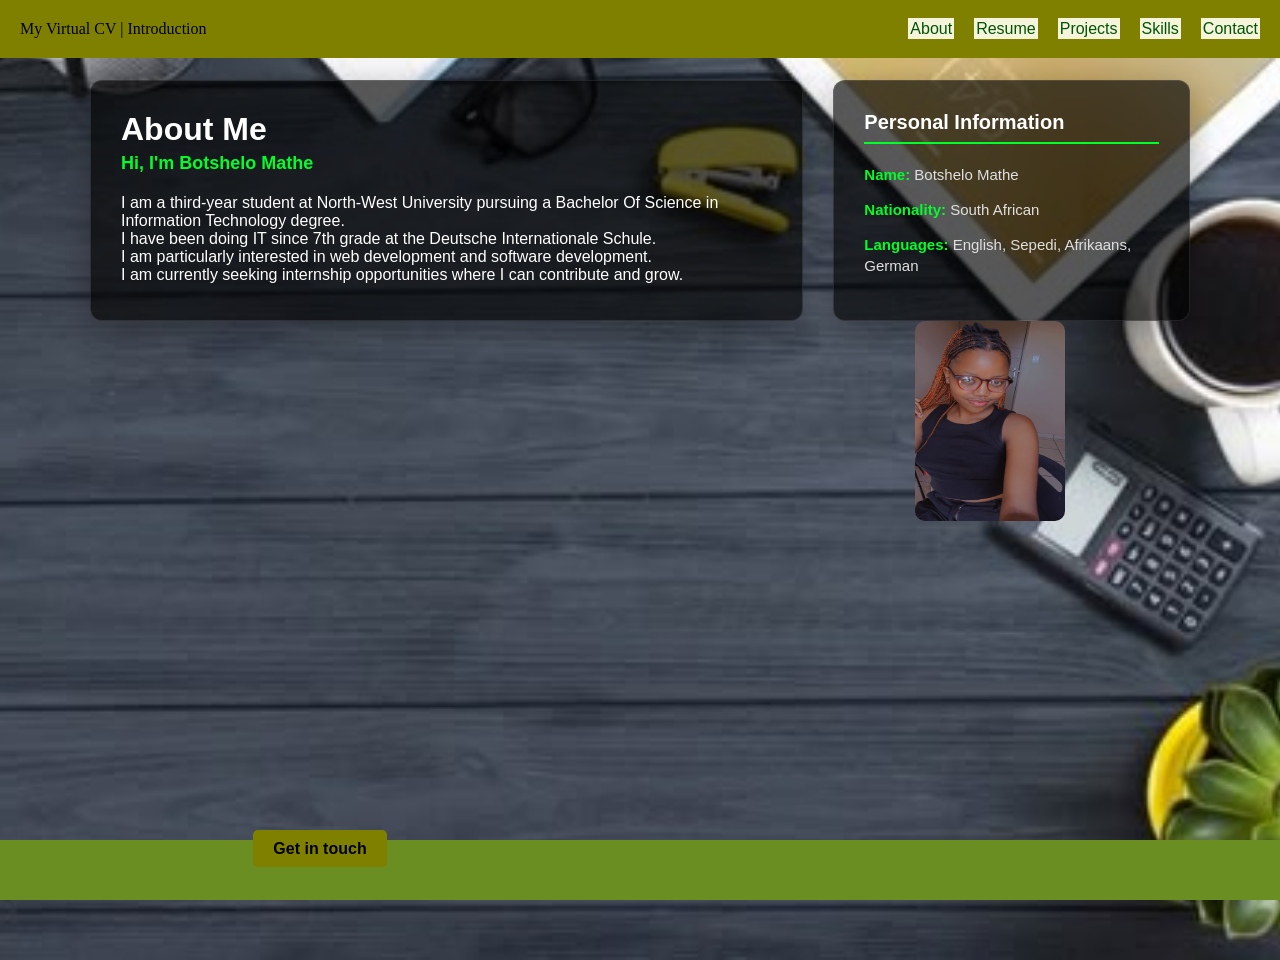
<file: index.html>
<!DOCTYPE html>
<html>
    <head>
        <title> My Virtual CV|Portfolio</title>
        <link rel = "stylesheet" href = "indexStyle.css"/>

    </head>
    <body>
         <header>
            <nav class = "navbar">
                <div class = "Logo">My Virtual CV | Introduction</div>
                <ul class = "nav-links">
                    <li><a href="index.html">About</a></li>
                    <li><a href="resume.html">Resume</a></li>
                    <li><a href = "projects.html">Projects</a></li>
                    <li><a href="skills.html">Skills</a></li>
                    <li><a href="contact.html">Contact</a></li>
                </ul>
            </nav>
        </header>

        <main class = "about-grid">
            <sectiion class = "profile-card">
                <h1>About Me</h1>
                <h3>Hi, I'm Botshelo Mathe</h3>

                <div class = "portfolio-bio">
                    <p>I am a third-year student at North-West University pursuing a Bachelor Of Science in Information Technology degree.</p>
                    <p>I have been doing IT since 7th grade at the Deutsche Internationale Schule.</p>
                    <p>I am particularly interested in web development and software development.</p>
                    <p>I am currently seeking internship opportunities where I can contribute and grow.</p>
                </div>
            </sectiion>

            <section class = "info-card">
                <h2>Personal Information</h2>
                <ul class="info-details-list">
                    <li><strong>Name:</strong> Botshelo Mathe</li>
                    <li><strong>Nationality:</strong> South African</li>
                    <li><strong>Languages:</strong> English, Sepedi, Afrikaans, German</li>
                </ul>
            </section>
        </main>

        <div class = "tabs-bottom">
            <li><a href = "contact.html" class = "button">Get in touch</a></li>
        </div>
        
       
        
        <img src = "botshelo.jpeg" height = "200" width = "150"/>
    </body>
</html>
</file>
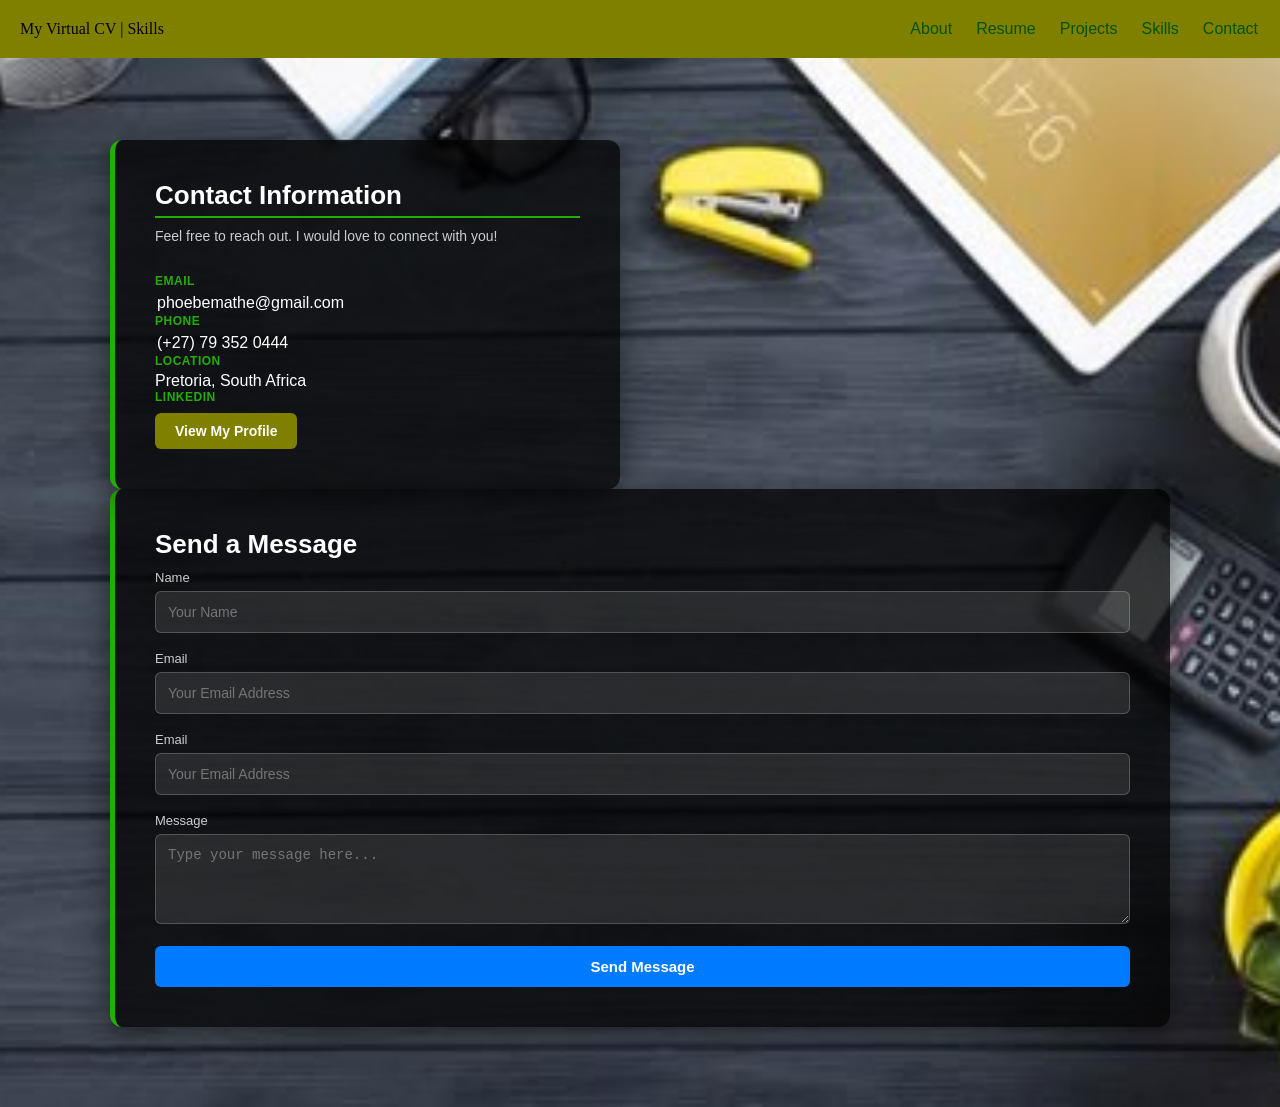
<file: contact.html>
<!DOCTYPE html>
<html>
    <head>
        <title> My Virtual CV|Portfolio</title>
        <link rel = "stylesheet" href = "contactStyle.css"/>
    </head>
    <body>
        <header>
            <nav class = "navbar">
                <div class = "Logo">My Virtual CV | Skills</div>
                <ul class = "nav-links">
                    <li><a href="index.html">About</a></li>
                    <li><a href="resume.html">Resume</a></li>
                    <li><a href = "projects.html">Projects</a></li>
                    <li><a href="skills.html">Skills</a></li>
                    <li><a href="contact.html">Contact</a></li>
                </ul>
            </nav>
        </header>
        
        <main class = "contact-container">
            <div class = "contact-grid">
                <section class="contact-card">
                    <h1>Contact Information</h1>
                    <p class="subtitle">Feel free to reach out. I would love to connect with you!</p>

                    <div class = "info-links">
                        <div class = "info-item">
                            <span class = "label">Email</span>
                            <a href="mailto:phoebemathe@gmail.com" class="value">phoebemathe@gmail.com</a>
                        </div>
                    </div>
      
                    <div class="info-item">
                        <span class="label">Phone</span>
                        <a href="tel:+27793520444" class="value">(+27) 79 352 0444</a>
                    </div>

                    <div class="info-item">
                        <span class="label">Location</span>
                        <span class="value">Pretoria, South Africa</span>
                    </div>

                    <div class="info-item">
                        <span class="label">LinkedIn</span>
                        <a href="https://www.linkedin.com/in/botshelo-mathe-242131301" target="_blank" class="linkedin-btn">View My Profile</a>
                    </div>
                </div>
            </section>

            <section class="contact-form-card">
                <h2>Send a Message</h2>
                
                <form>
                    <div class="form-group">
                        <label>Name</label>
                        <input type="text" placeholder="Your Name" required>
                    </div>
                    
                    <div class="form-group">
                        <label>Email</label>
                        <input type="email" placeholder="Your Email Address" required>
                    </div>
                    
                    <div class="form-group">
                        <label>Email</label>
                        <input type="email" placeholder="Your Email Address" required>
                    </div>
                    
                    <div class="form-group">
                        <label>Message</label>
                        <textarea rows="4" placeholder="Type your message here..." required></textarea>
                    </div>
                    
                    <button type="submit" class="submit-btn">Send Message</button>
                </form>
            </section>

        </main>
    </body>
</html>
</file>
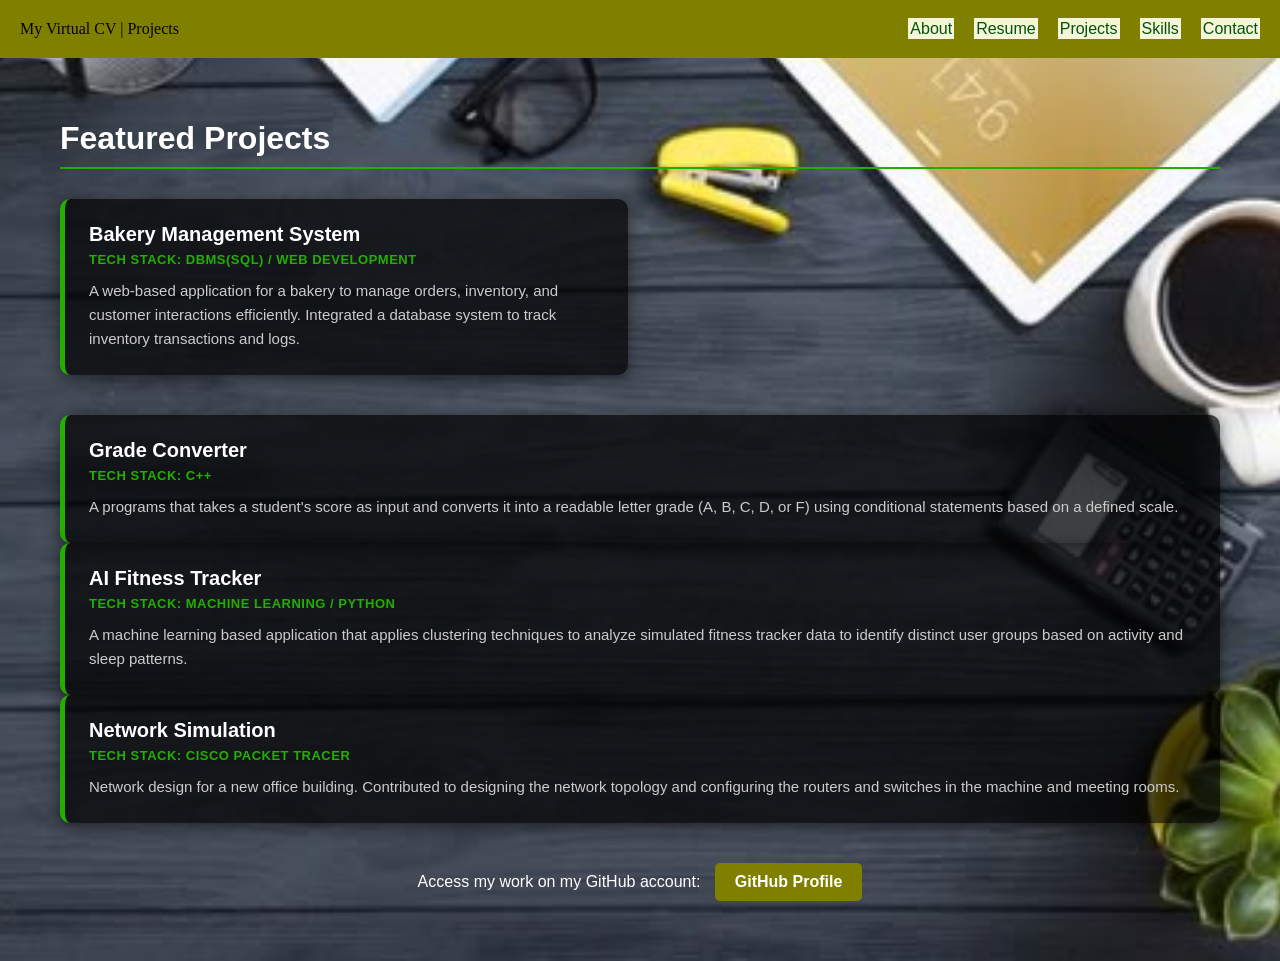
<file: projects.html>
<!DOCTYPE html>
<html>
    <head>
        <title> My Virtual CV|Portfolio</title>
        <link rel = "stylesheet" href = "projectsStyle.css"/>
    </head>
    <body>
        <header>
            <nav class = "navbar">
                <div class = "Logo">My Virtual CV | Projects</div>
                <ul class = "nav-links">
                    <li><a href="index.html">About</a></li>
                    <li><a href="resume.html">Resume</a></li>
                    <li><a href = "projects.html">Projects</a></li>
                    <li><a href="skills.html">Skills</a></li>
                    <li><a href="contact.html">Contact</a></li>
                </ul>
            </nav>
        </header>

        <main class = "projects-container">
            <h1>Featured Projects</h1>

            <div class ="projects-grid">
                <div class = "project-card">
                    <h3>Bakery Management System</h3>
                    <p class = "project-tech">Tech Stack: DBMS(SQL) / Web development</p>
                     <p class="project-desc">A web-based application for a bakery to manage orders, inventory, and customer interactions efficiently. Integrated a database system to track inventory transactions and logs.</p>
                </div>
            </div>

            <div class="project-card">
                <h3>Grade Converter</h3>
                <p class="project-tech">Tech Stack: C++</p>
                <p class="project-desc">A programs that takes a student's score as input and converts it into a readable letter grade (A, B, C, D, or F) using conditional statements based on a defined scale.</p>
            </div>

            <div class="project-card">
                <h3>AI Fitness Tracker</h3>
                <p class="project-tech">Tech Stack: Machine Learning / Python</p>
                <p class="project-desc">A machine learning based application that applies clustering techniques to analyze simulated fitness tracker data to identify distinct user groups based on activity and sleep patterns.</p>
            </div>

            <div class="project-card">
                <h3>Network Simulation</h3>
                <p class="project-tech">Tech Stack: Cisco Packet Tracer</p>
                <p class="project-desc">Network design for a new office building. Contributed to designing the network topology and configuring the routers and switches in the machine and meeting rooms.</p>
            </div>
            
            <div class="github-footer">
                <p>Access my work on my GitHub account: <a href="https://github.com/phoebemathe-pixel" class="github-btn">GitHub Profile</a></p>
            </div>

        </main>

    </body>
</html>
</file>
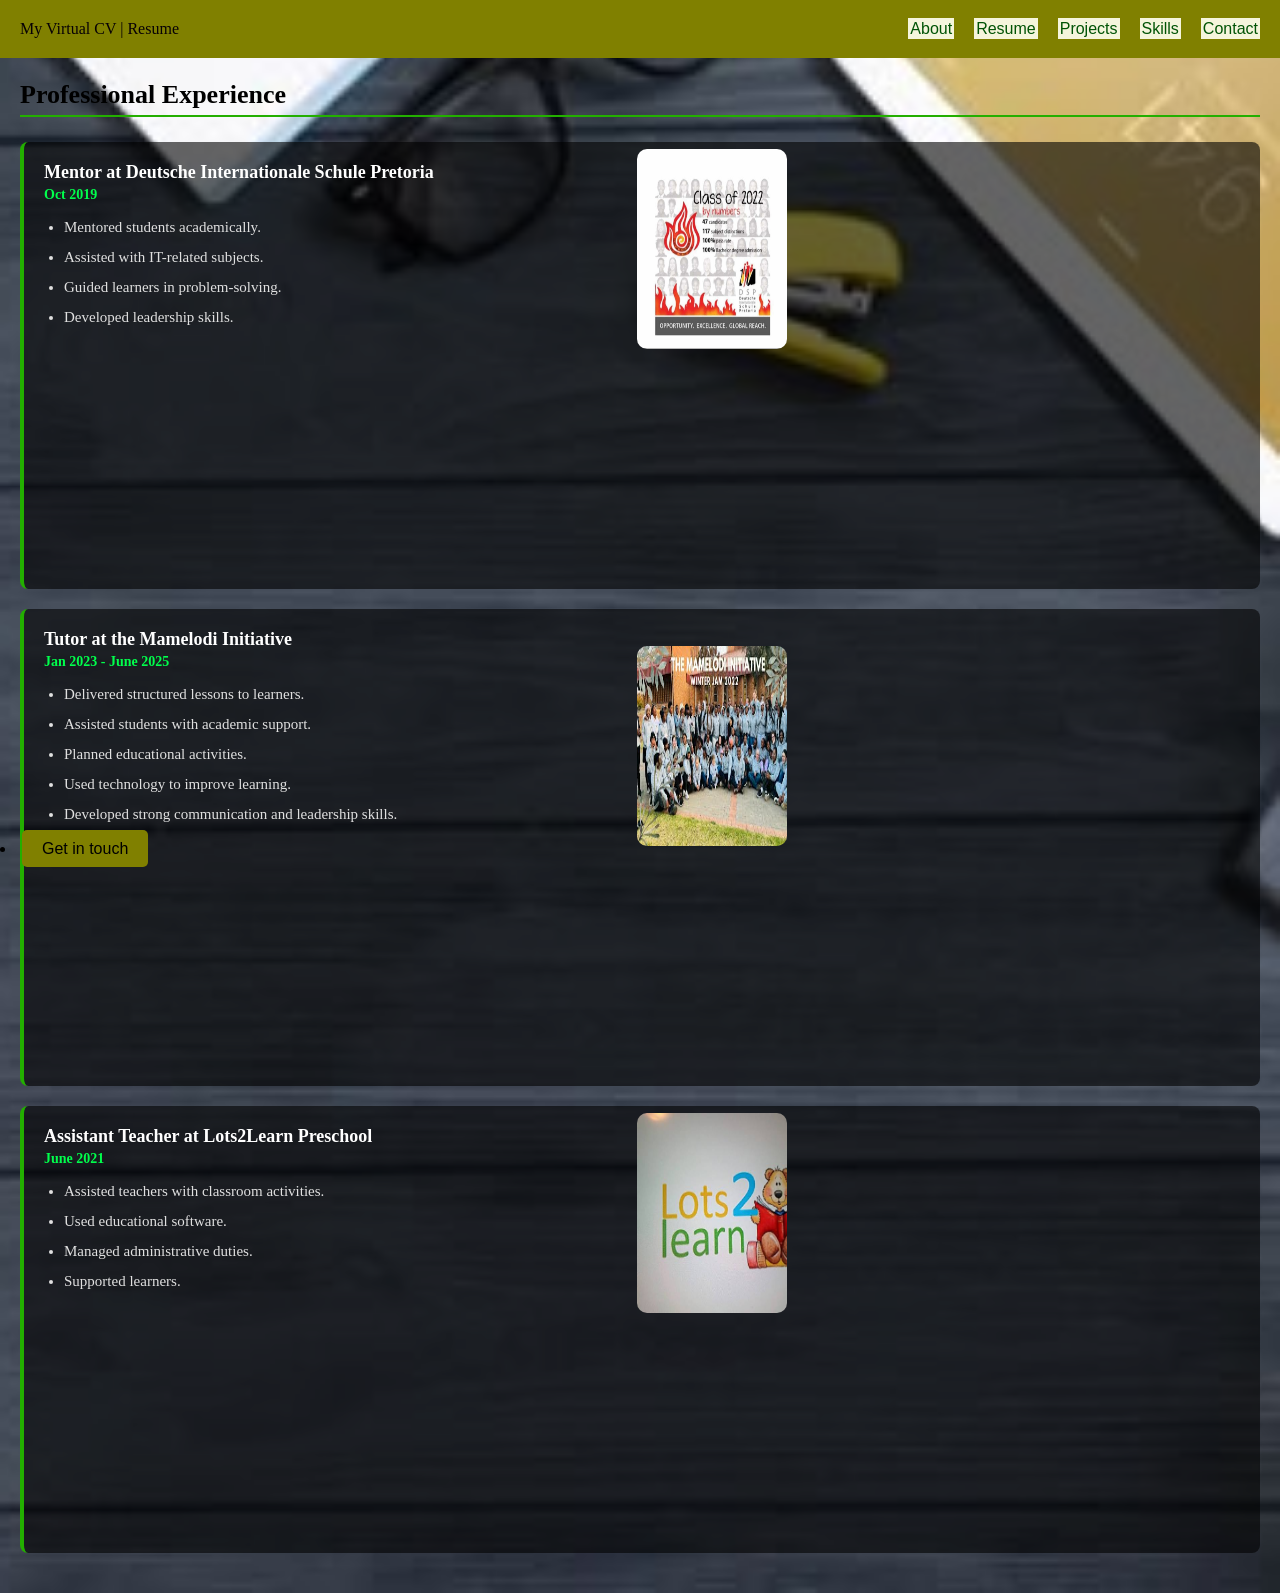
<file: resume.html>
<!DOCTYPE html>
<html>
    <head>
        <title> My Virtual CV|Portfolio</title>
        <link rel = "stylesheet" href = "resumeStyle.css"/>
    </head>
    <body>
        <header>
            <nav class = "navbar">
                <div class = "Logo">My Virtual CV | Resume</div>
                <ul class = "nav-links">
                    <li><a href="index.html">About</a></li>
                    <li><a href="resume.html">Resume</a></li>
                    <li><a href = "projects.html">Projects</a></li>
                    <li><a href="skills.html">Skills</a></li>
                    <li><a href="contact.html">Contact</a></li>
                </ul>
            </nav>
        </header>
        <h1> Professional Experience</h1>
        
        <div class="job-card">
            <h3>Mentor at Deutsche Internationale Schule Pretoria</h3>
            <span class="job-date">Oct 2019</span>
            <ul class="job-duties">
                <li>Mentored students academically.</li>
                <li>Assisted with IT-related subjects.</li>
                <li>Guided learners in problem-solving.</li>
                <li>Developed leadership skills.</li>
            </ul>
            <img src = "Dsp.jpeg" height = "200" width = "150"/>
        </div>

        <div class="job-card">
            <h3>Tutor at the Mamelodi Initiative</h3>
            <span class="job-date">Jan 2023 - June 2025</span>
            <ul class="job-duties">
                <li>Delivered structured lessons to learners.</li>
                <li>Assisted students with academic support.</li>
                <li>Planned educational activities.</li>
                <li>Used technology to improve learning.</li>
                <li>Developed strong communication and leadership skills.</li>
            </ul>
            <img src = "MI.jpg" height = "200" width = "150"/>
        </div>

        <div class="job-card">
            <h3>Assistant Teacher at Lots2Learn Preschool</h3>
            <span class="job-date">June 2021</span>
            <ul class="job-duties">
                <li>Assisted teachers with classroom activities.</li>
                <li>Used educational software.</li>
                <li>Managed administrative duties.</li>
                <li>Supported learners.</li>
            </ul>
            <img src = "lots.jpg" height = "200" width = "150"/>
        </div>

        
        <div class = "tabs-bottom">
            <li><a href = "contact.html" class = "button">Get in touch</a></li>
        </div>

    </body>
</html>
</file>
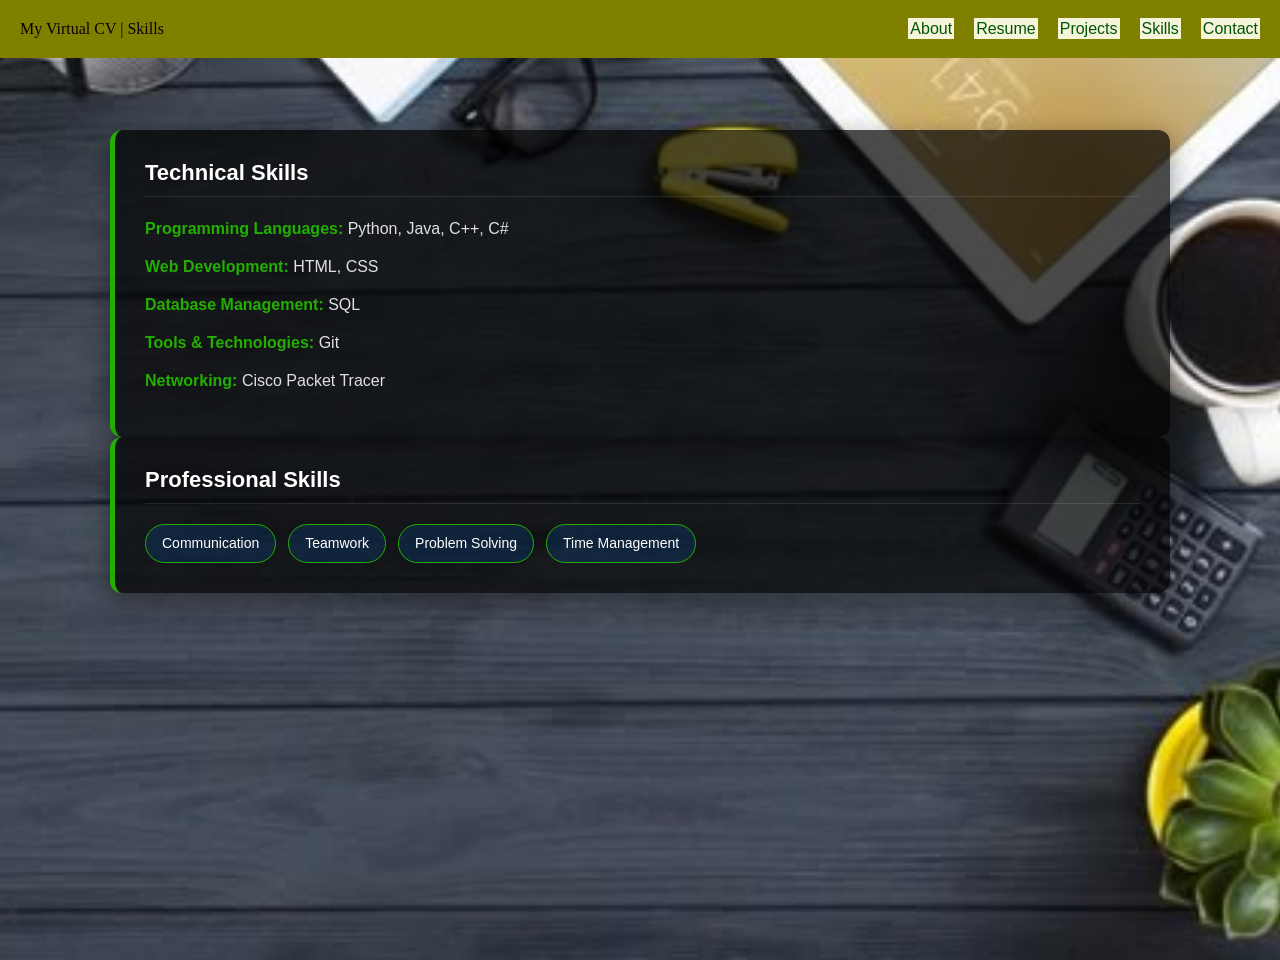
<file: skills.html>
<!DOCTYPE html>
<html>
    <head>
        <title> My Virtual CV|Portfolio</title>
        <link rel = "stylesheet" href = "skillsStyle.css"/>
    </head>

    <body>
        <header>
            <nav class = "navbar">
                <div class = "Logo">My Virtual CV | Skills</div>
                <ul class = "nav-links">
                    <li><a href="index.html">About</a></li>
                    <li><a href="resume.html">Resume</a></li>
                    <li><a href = "projects.html">Projects</a></li>
                    <li><a href="skills.html">Skills</a></li>
                    <li><a href="contact.html">Contact</a></li>
                </ul>
            </nav>
        </header>

        <main class = "skills-container">
            <div class = "skilss-wrapper">
                <section class = "skills-column">
                    <h2>Technical Skills</h2>
                    <ul class = "skills-list">
                        <li><strong>Programming Languages:</strong> Python, Java, C++, C#</li>
                        <li><strong>Web Development:</strong> HTML, CSS</li>
                        <li><strong>Database Management:</strong> SQL</li>
                        <li><strong>Tools & Technologies:</strong> Git</li>
                        <li><strong>Networking:</strong> Cisco Packet Tracer</li>
                    </ul>
                </section>

                <section class="skills-column">
                    <h2>Professional Skills</h2>
                    <ul class="skills-list tags-layout">
                        <li>Communication</li>
                        <li>Teamwork</li>
                        <li>Problem Solving</li>
                        <li>Time Management</li>
                    </ul>
                </section>
            </div>
        </main>

        
    </body>


</html>
</file>
<file: indexStyle.css>
body{
    margin-top: 60px;
    background-image : url('greyTable.jpg');
    background-repeat: no-repeat;
    background-position: center;
    background-size: cover;
    min-height: 100vh;
    padding: 20px;
}

/*h1{
    color: rgb(0, 31, 99);
    font-family: monaco;
}

h2{
    color: rgb(0, 31, 99);
    font-family: 'Times New Roman', Times, serif;
}

h3{
    color:rgb(0, 60, 138);
    font-family:'Times New Roman', Times, serif;
}

p{
    color: rgb(0, 60, 138);
    font-family: segoe;
    font-size: 20px;
    font-weight: bold;
}*/

a{
    font-family: helvetica;
    text-decoration: none;
    background-color: beige;
    padding: 2px;
    color: rgb(1, 83, 5);
}

nav{
    background-color: olive;
    color: rgb(0, 0, 0);
    padding: 20px;
    display: flex;
    justify-content: space-between;
    align-items: center;
}

/*div{
    font-size: 25px;
    font-weight: bold;
    color: rgb(250, 114, 216);
}*/

nav ul{
    list-style: none;
    display: flex;
    gap: 20px;
}

img{
    display: block;
    margin: 20px auto;
    border-radius: 10px;
    transform: translate(350px, -20px);
    justify-content: flex-end;
}

.button{
    background-color: olive;
    color: black;
    padding: 10px 20px;
    border: none;
    border-radius: 5px;
    cursor: pointer;
    margin-top: 100px;
}

header{
    position: fixed;
    top: 0;
    left: 0;
    width: 100%;
    z-index: 1000;
}

.tabs-bottom{
    position : fixed;
    bottom : 0;
    left     : 0;
    z-index  : 500;
    width    : 100%;
    height   : 60px;
    background-color: olivedrab;
}

*{
    box-sizing: border-box;
    margin: 0;
    padding: 0;
}

.navbar ul {
  display: flex;
  justify-content: flex-end; 
  list-style: none; 
}

.tabs-bottom li{
    display : block;
    width : 50%;
    height : 60px;
    font-weight : 700;
    color       : white;
    text-align  : center;
    text-decoration : none;
    padding-top     : none;
}

.about-grid {
    display: grid;
    grid-template-columns: 2fr 1fr;
    gap: 30px; 
    max-width: 1100px;
    margin: 0 auto;
    font-family: 'Segoe UI', Tahoma, Geneva, Verdana, sans-serif;
    color: #ffffff;
}

.profile-card, .info-card {
    background-color: rgba(0, 0, 0, 0.65);
    padding: 30px;
    border-radius: 12px;
    border: 1px solid rgba(255, 255, 255, 0.1);
    box-shadow: 0 8px 32px rgba(0, 0, 0, 0.3);
}

.profile-card h1 {
    font-size: 32px;
    margin-bottom: 5px;
    color: #ffffff;
}

.profile-card h3 {
    font-size: 18px;
    color: #00ff2a;
    margin-bottom: 20px;
    font-weight: 600;
}

.profile-bio p {
    font-size: 16px;
    line-height: 1.7;
    margin-bottom: 15px;
    color: #e0e0e0;
}

.info-card h2 {
    font-size: 20px;
    margin-bottom: 20px;
    border-bottom: 2px solid #00ff2a;
    padding-bottom: 8px;
}

.info-details-list {
    list-style: none;
    padding: 0;
}

.info-details-list li {
    font-size: 15px;
    margin-bottom: 14px;
    line-height: 1.4;
    color: #e0e0e0;
}

.info-details-list strong {
    color: #00ff2a; 
}

/* Mobile responsive collapse stack rule */
@media (max-width: 768px) {
    .about-grid {
        grid-template-columns: 1fr; 
    }
}
</file>
<file: contactStyle.css>
*{
    box-sizing: border-box;
    margin: 0;
    padding: 0;
}

body{
    margin-top: 60px;
    background-image : url('greyTable.jpg');
    background-repeat: no-repeat;
    background-position: center;
    background-size: cover;
    min-height: 100vh;
    padding: 20px;
}

nav{
    background-color: olive;
    color: rgb(7, 0, 5);
    padding: 20px;
    display: flex;
    justify-content: space-between;
    align-items: center;
}

nav ul{
    list-style: none;
    display: flex;
    gap: 20px;
}

.navbar ul {
  display: flex;
  justify-content: flex-end; 
  list-style: none; 
}

header{
    position: fixed;
    top: 0;
    left: 0;
    width: 100%;
    z-index: 1000;
}

h1{
    font-size: 26px;
    margin-bottom: 25px;
    color: #ffffff;
    border-bottom: 2px solid #23af00;
    padding-bottom: 5px;
}

a{
    font-family: helvetica;
    text-decoration: none;
    padding: 2px;
    color: rgb(1, 83, 5);
}

.button{
    background-color: olive;
    color: black;
    padding: 10px 20px;
    border: none;
    border-radius: 5px;
    cursor: pointer;
    margin-top: 100px;
}

.tabs-bottom{
    position : fixed;
    bottom : 0;
    left     : 0;
    z-index  : 500;
    width    : 100%;
    height   : 60px;
    background-color: militarygreen;
}

.contact-container {
    max-width: 1100px;
    margin: 60px auto;
    padding: 0 20px;
    font-family: 'Segoe UI', Tahoma, Geneva, Verdana, sans-serif;
}

.contact-grid {
    display: grid;
    grid-template-columns: 1fr 1fr;
    gap: 40px;
}

.contact-card, .contact-form-card {
    background-color: rgba(0, 0, 0, 0.75); 
    padding: 40px;
    border-radius: 12px;
    border-left: 5px solid #23af00; 
    box-shadow: 0 8px 32px rgba(0, 0, 0, 0.5);
    color: #ffffff;
}

.contact-card h1, .contact-form-card h2 {
    font-size: 26px;
    margin-bottom: 10px;
}

.subtitle {
    color: #cccccc;
    font-size: 14px;
    margin-bottom: 30px;
}

.info-links {
    display: flex;
    flex-direction: column;
    gap: 20px;
}

.info-item {
    display: flex;
    flex-direction: column;
}

.info-item .label {
    font-size: 12px;
    text-transform: uppercase;
    color: #23af00; 
    font-weight: bold;
    letter-spacing: 0.5px;
    margin-bottom: 4px;
}

.info-item .value {
    color: #ffffff;
    text-decoration: none;
    font-size: 16px;
    transition: color 0.2s;
}

.info-item a.value:hover {
    color: #23af00; 
}

.linkedin-btn {
    display: inline-block;
    align-self: flex-start;
    margin-top: 5px;
    padding: 10px 20px;
    background-color: olive;
    color: white;
    text-decoration: none;
    font-weight: bold;
    border-radius: 6px;
    font-size: 14px;
    transition: background-color 0.2s;
}

.linkedin-btn:hover {
    background-color: olivedrab;
}

.form-group {
  margin-bottom: 18px;
}

.form-group label {
    display: block;
    font-size: 13px;
    margin-bottom: 6px;
    color: #cccccc;
}

.form-group input, .form-group textarea {
    width: 100%;
    padding: 12px;
    background-color: rgba(255, 255, 255, 0.1);
    border: 1px solid rgba(255, 255, 255, 0.2);
    border-radius: 6px;
    color: white;
    font-size: 14px;
}

.form-group input:focus, .form-group textarea:focus {
    outline: none;
    border-color: #007bff;
    background-color: rgba(255, 255, 255, 0.15);
}

.submit-btn {
    width: 100%;
    padding: 12px;
    background-color: #007bff;
    color: white;
    border: none;
    border-radius: 6px;
    font-weight: bold;
    font-size: 15px;
    cursor: pointer;
    transition: background-color 0.2s;
}

.submit-btn:hover {
    background-color: #0056b3;
}

@media (max-width: 768px) {
    .contact-grid {
        grid-template-columns: 1fr;
  }
}
</file>
<file: projectsStyle.css>
*{
    box-sizing: border-box;
    margin: 0;
    padding: 0;
}

body{
    margin-top: 60px;
    background-image : url('greyTable.jpg');
    background-repeat: no-repeat;
    background-position: center;
    background-size: cover;
    min-height: 100vh;
    padding: 20px;
}

nav{
    background-color: olive;
    color: rgb(7, 0, 5);
    padding: 20px;
    display: flex;
    justify-content: space-between;
    align-items: center;
}

nav ul{
    list-style: none;
    display: flex;
    gap: 20px;
}

.navbar ul {
  display: flex;
  justify-content: flex-end; 
  list-style: none; 
}

header{
    position: fixed;
    top: 0;
    left: 0;
    width: 100%;
    z-index: 1000;
}

.button{
    background-color: olive;
    color: black;
    padding: 10px 20px;
    border: none;
    border-radius: 5px;
    cursor: pointer;
    margin-top: 100px;
}

.tabs-bottom{
    position : fixed;
    bottom : 0;
    left     : 0;
    z-index  : 500;
    width    : 100%;
    height   : 60px;
    background-color: militarygreen;
}

h1{
    font-size: 26px;
    margin-bottom: 25px;
    color: #ffffff;
    border-bottom: 2px solid #23af00;
    padding-bottom: 5px;
}

a{
    font-family: helvetica;
    text-decoration: none;
    background-color: beige;
    padding: 2px;
    color: rgb(1, 83, 5);
}

.projects-container {
    max-width: 1200px;
    margin: 40px auto;
    padding: 0 20px;
    font-family: 'Segoe UI', Tahoma, Geneva, Verdana, sans-serif;
}

.projects-container h1 {
    font-size: 32px;
    color: #ffffff;
    margin-bottom: 30px;
    border-bottom: 2px solid #23af00;
    padding-bottom: 10px;
}

.projects-grid {
    display: grid;
    grid-template-columns: repeat(2, 1fr); 
    gap: 25px; 
    margin-bottom: 40px;
}


.project-card {
    background-color: rgba(0, 0, 0, 0.7); 
    padding: 24px;
    border-radius: 10px;
    border-left: 5px solid #23af00;
    box-shadow: 0 4px 15px rgba(0, 0, 0, 0.5);
    transition: transform 0.2s ease, box-shadow 0.2s ease;
}

.project-card:hover {
    transform: translateY(-4px);
    box-shadow: 0 8px 25px rgba(0, 123, 255, 0.2);
}

.project-card h3 {
    font-size: 20px;
    color: #ffffff;
    margin-bottom: 6px;
}

.project-tech {
    font-size: 13px;
    color: #23af00; 
    font-weight: bold;
    text-transform: uppercase;
    margin-bottom: 12px;
    letter-spacing: 0.5px;
}

.project-desc {
    font-size: 15px;
    color: #cccccc;
    line-height: 1.6;
}


.github-footer {
    text-align: center;
    margin-top: 40px;
    color: #ffffff;
    font-size: 16px;
}

.github-btn {
    display: inline-block;
    padding: 10px 20px;
    background-color: olive;
    color: white;
    text-decoration: none;
    font-weight: bold;
    border-radius: 5px;
    margin-left: 10px;
    transition: background-color 0.2s ease;
}

.github-btn:hover {
    background-color: #23af00;
}


@media (max-width: 768px) {
    .projects-grid {
        grid-template-columns: 1fr;
  }
}
</file>
<file: resumeStyle.css>
*{
    box-sizing: border-box;
    margin: 0;
    padding: 0;
}

body{
    margin-top: 60px;
    background-image : url('greyTable.jpg');
    background-repeat: no-repeat;
    background-position: center;
    background-size: cover;
    min-height: 100vh;
    padding: 20px;
}

nav{
    background-color: olive;
    color: rgb(7, 0, 5);
    padding: 20px;
    display: flex;
    justify-content: space-between;
    align-items: center;
}

nav ul{
    list-style: none;
    display: flex;
    gap: 20px;
}

.navbar ul {
  display: flex;
  justify-content: flex-end; 
  list-style: none; 
}

header{
    position: fixed;
    top: 0;
    left: 0;
    width: 100%;
    z-index: 1000;
}

.button{
    background-color: olive;
    color: black;
    padding: 10px 20px;
    border: none;
    border-radius: 5px;
    cursor: pointer;
    margin-top: 100px;
}

.tabs-bottom{
    position : fixed;
    bottom : 0;
    left     : 0;
    z-index  : 500;
    width    : 100%;
    height   : 60px;
    background-color: militarygreen;
}

h1{
    font-size: 26px;
    margin-bottom: 25px;
    color: #000000;
    border-bottom: 2px solid #23af00;
    padding-bottom: 5px;
}

/*h3{
    color:rgb(74, 221, 45);
    font-family:'Times New Roman', Times, serif;
}

p{
    color: black;
    font-family: segoe;
    font-size: 20px;
    font-weight: bold;
}*/

a{
    font-family: helvetica;
    text-decoration: none;
    background-color: beige;
    padding: 2px;
    color: rgb(1, 83, 5);
}

.job-card {
    height: auto;
    min-height: 0;
    background-color: rgba(0, 0, 0, 0.6); 
    padding: 20px;
    margin-bottom: 20px;
    border-radius: 8px;
    border-left: 4px solid #23af00; 
}

.job-card h3 {
    font-size: 18px;
    color: #ffffff;
    margin-bottom: 4px;
}

.job-date{
    display: block;
    font-size: 14px;
    color: #00ff4c; 
    font-weight: bold;
    margin-bottom: 12px;
}

.job-duties {
    padding-left: 20px; 
}

.job-duties li {
    font-size: 15px;
    color: #e0e0e0;
    line-height: 1.6; 
    margin-bottom: 6px;
}

img{
    display: block;
    margin: 20px auto;
    border-radius: 10px;
    transform: translate(70px, -200px);
    justify-content: flex-end;
}
</file>
<file: skillsStyle.css>
*{
    box-sizing: border-box;
    margin: 0;
    padding: 0;
}

body{
    margin-top: 60px;
    background-image : url('greyTable.jpg');
    background-repeat: no-repeat;
    background-position: center;
    background-size: cover;
    min-height: 100vh;
    padding: 20px;
}

nav{
    background-color: olive;
    color: rgb(7, 0, 5);
    padding: 20px;
    display: flex;
    justify-content: space-between;
    align-items: center;
}

nav ul{
    list-style: none;
    display: flex;
    gap: 20px;
}

.navbar ul {
  display: flex;
  justify-content: flex-end; 
  list-style: none; 
}

header{
    position: fixed;
    top: 0;
    left: 0;
    width: 100%;
    z-index: 1000;
}

h1{
    font-size: 26px;
    margin-bottom: 25px;
    color: #ffffff;
    border-bottom: 2px solid #23af00;
    padding-bottom: 5px;
}

a{
    font-family: helvetica;
    text-decoration: none;
    background-color: beige;
    padding: 2px;
    color: rgb(1, 83, 5);
}

.button{
    background-color: olive;
    color: black;
    padding: 10px 20px;
    border: none;
    border-radius: 5px;
    cursor: pointer;
    margin-top: 100px;
}

.tabs-bottom{
    position : fixed;
    bottom : 0;
    left     : 0;
    z-index  : 500;
    width    : 100%;
    height   : 60px;
    background-color: militarygreen;
}

.skills-container {
    max-width: 1100px;
    margin: 50px auto;
    padding: 0 20px;
    font-family: 'Segoe UI', Tahoma, Geneva, Verdana, sans-serif;

}

.skills-wrapper {
    display: flex;
    gap: 40px;
}

.skills-column{
    flex :1;
    background-color: rgba(0,0,0,0.7);
    padding : 30px;
    border-radius: 12px;
    border-left: 5px solid #23af00;
    box-shadow : 0 8px 24px rgba(0, 0, 0, 0.4);
}

.skills-column h2{
    font-size: 22px;
    color: #ffffff;
    margin-bottom: 20px;
    border-bottom: 1px solid rgba(255, 255, 255, 0.1);
    padding-bottom: 10px;
}

.skills-list {
    list-style: none;
    padding: 0;
}

.skills-list li {
    font-size: 16px;
    color: #e0e0e0;
    margin-bottom: 14px;
    line-height: 1.5;
}

.skills-list strong {
    color: #23af00;
}

.tags-layout{
    display :flex;
    flex-wrap: wrap;
    gap : 12px;
}

.tags-layout li{
    background-color: rgba(0, 123, 255, 0.15);
    border: 1px solid #23af00;
    color: #ffffff;
    padding: 8px 16px;
    border-radius: 20px;
    font-size: 14px;
    font-weight: 500;
    margin-bottom: 0;
}

@media (max-width: 768px) {
    skills-wrapper {
        flex-direction: column;
  }
}
</file>
